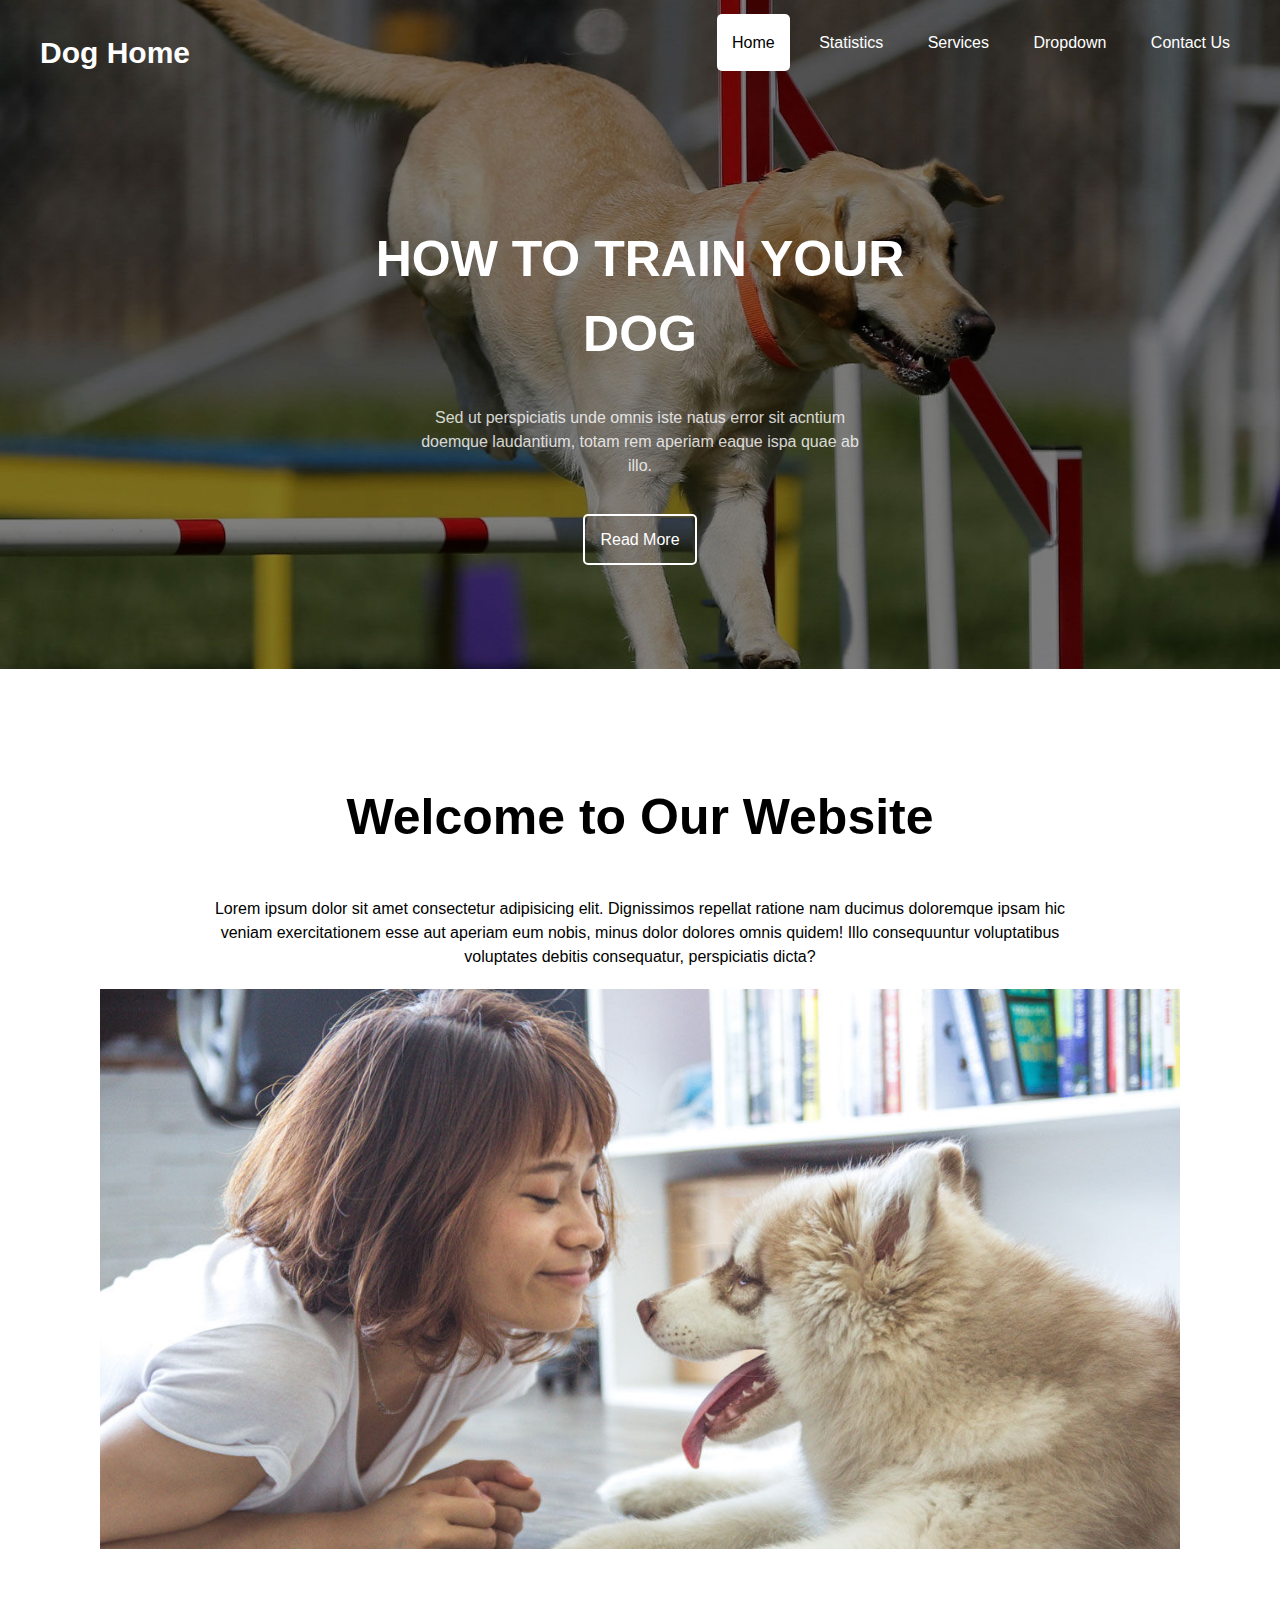
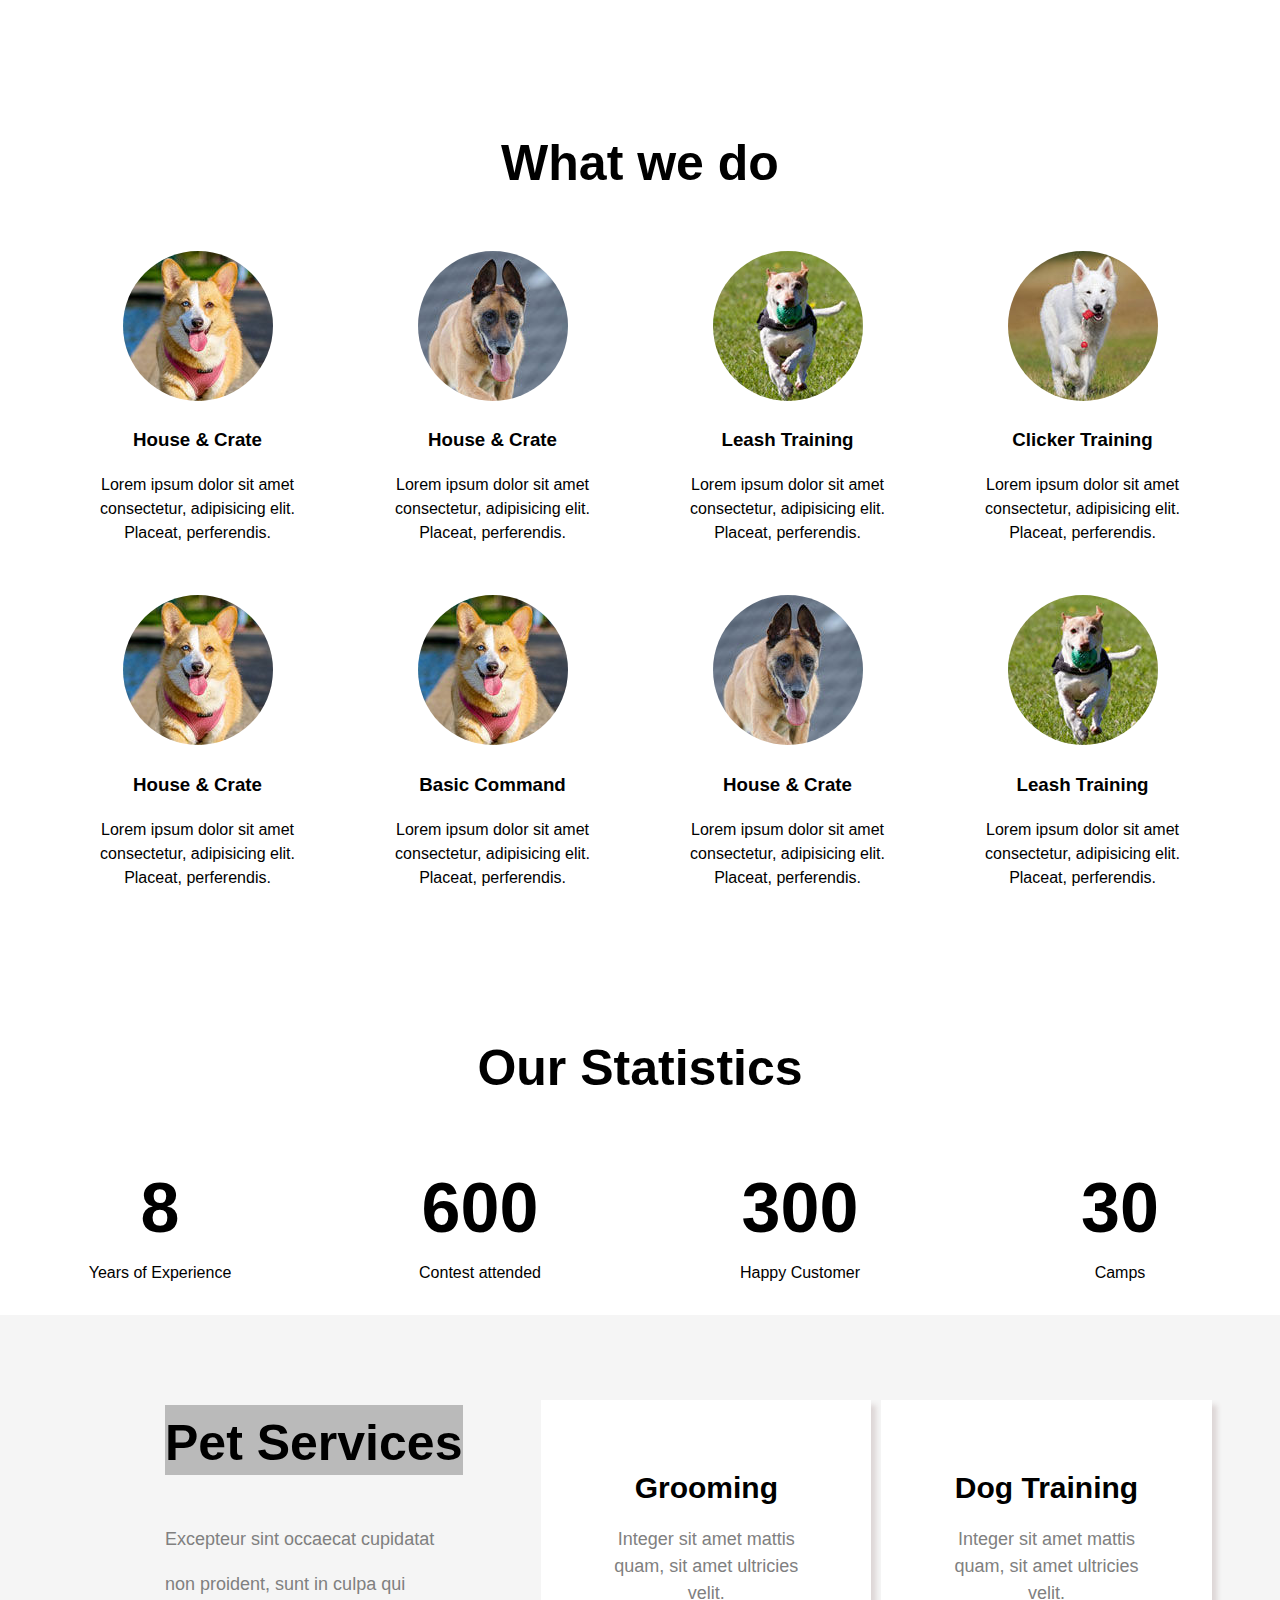
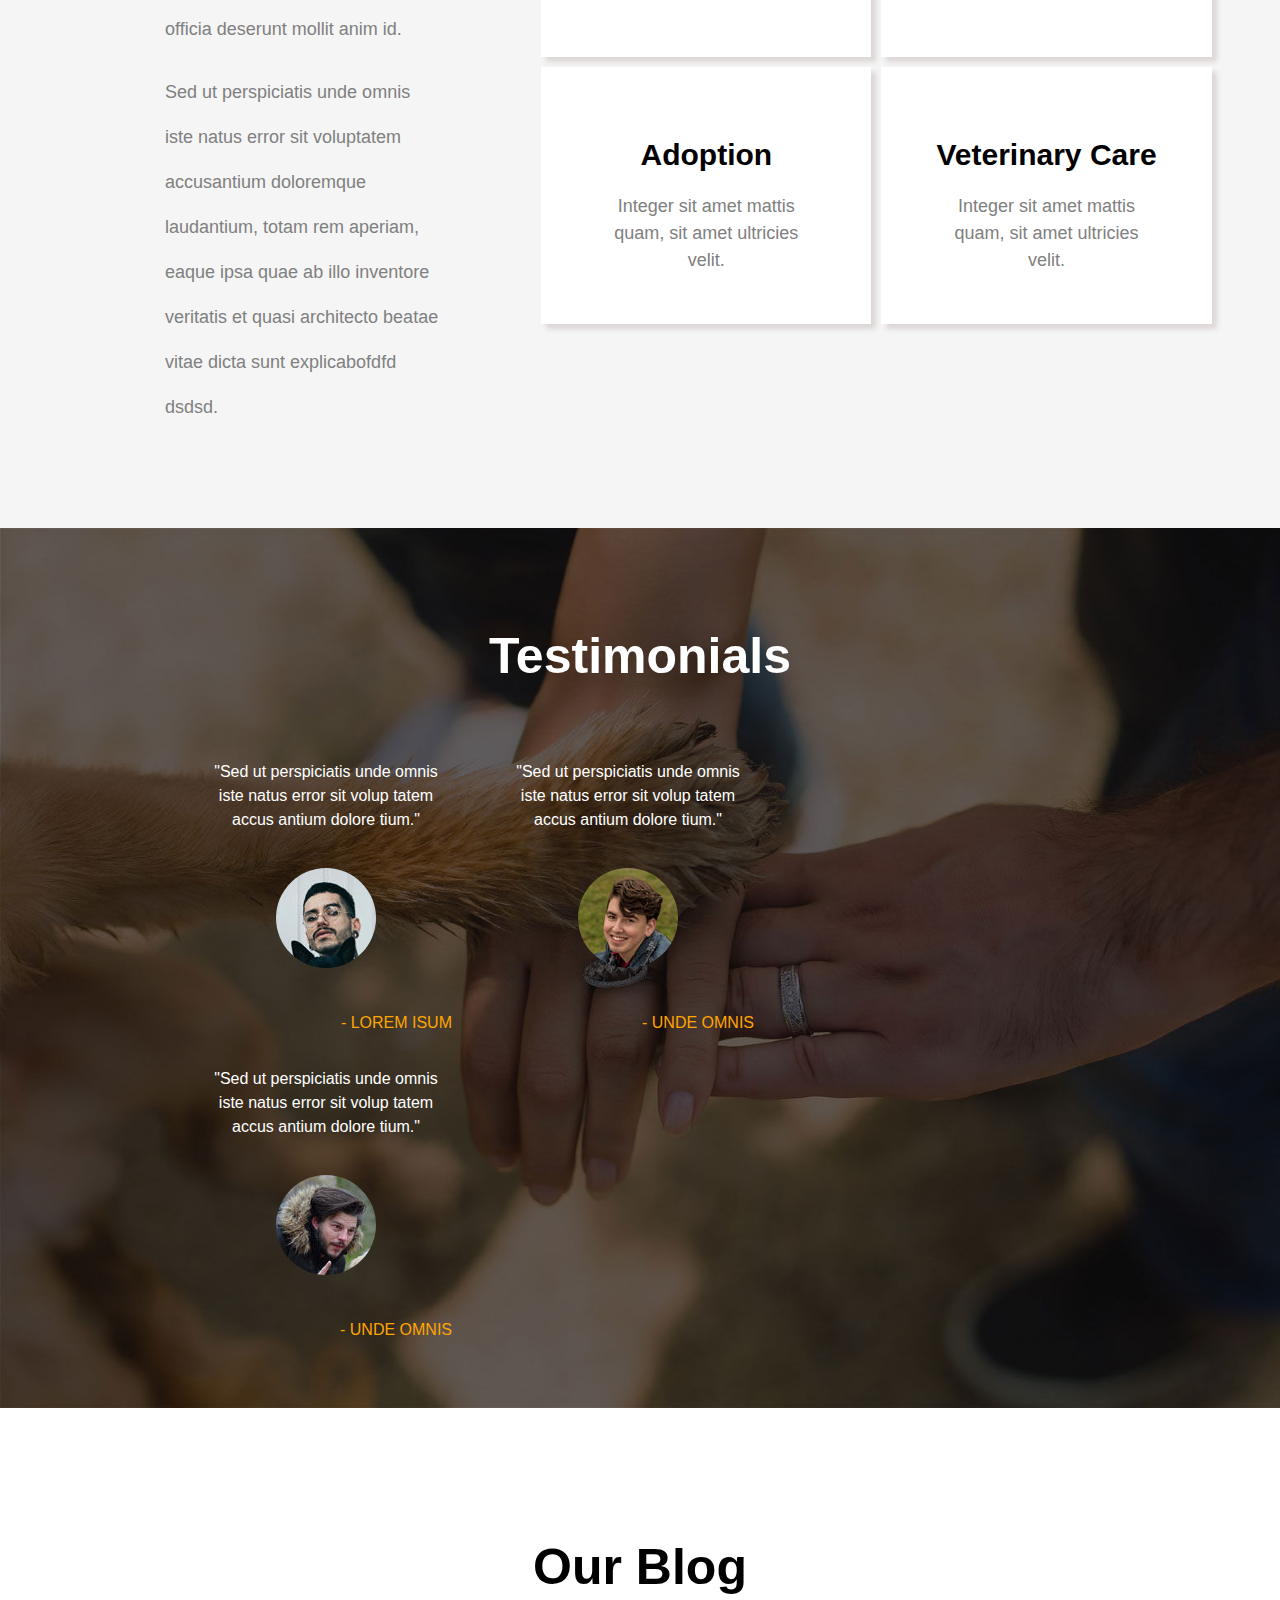
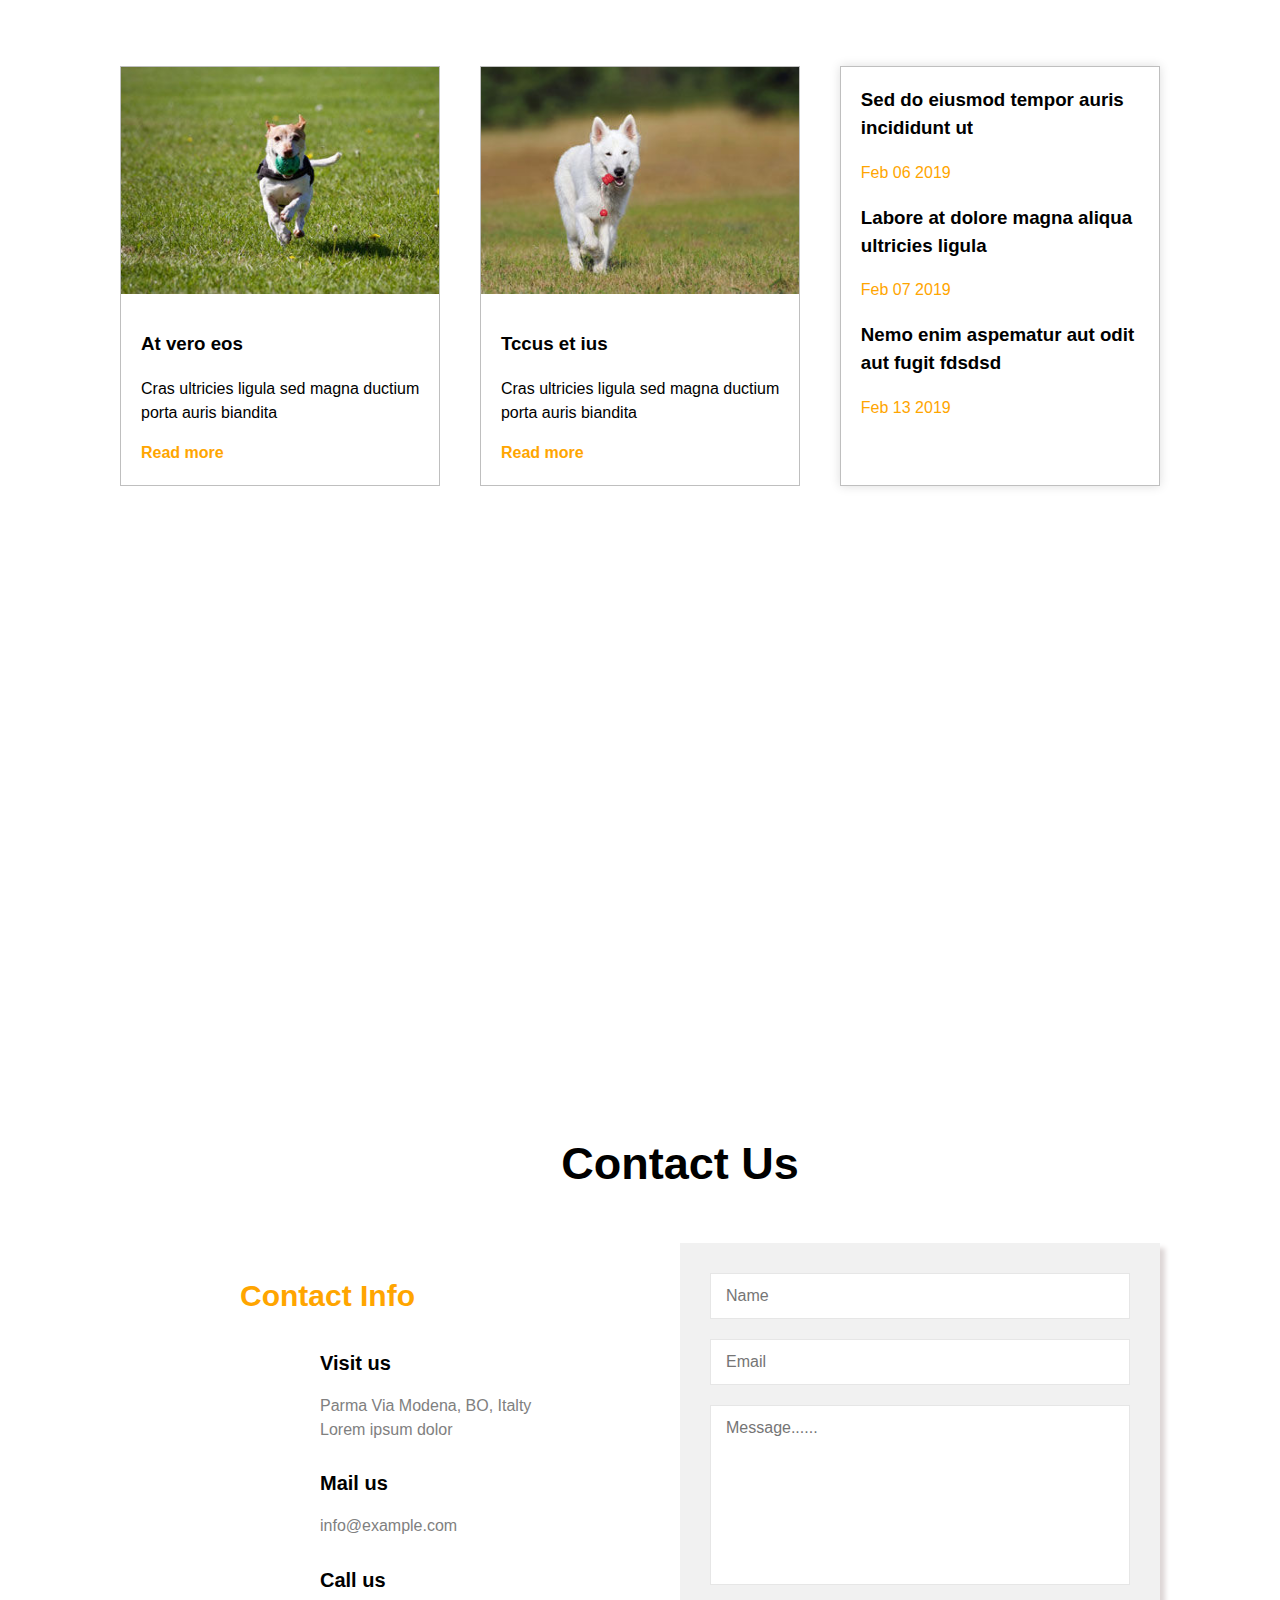
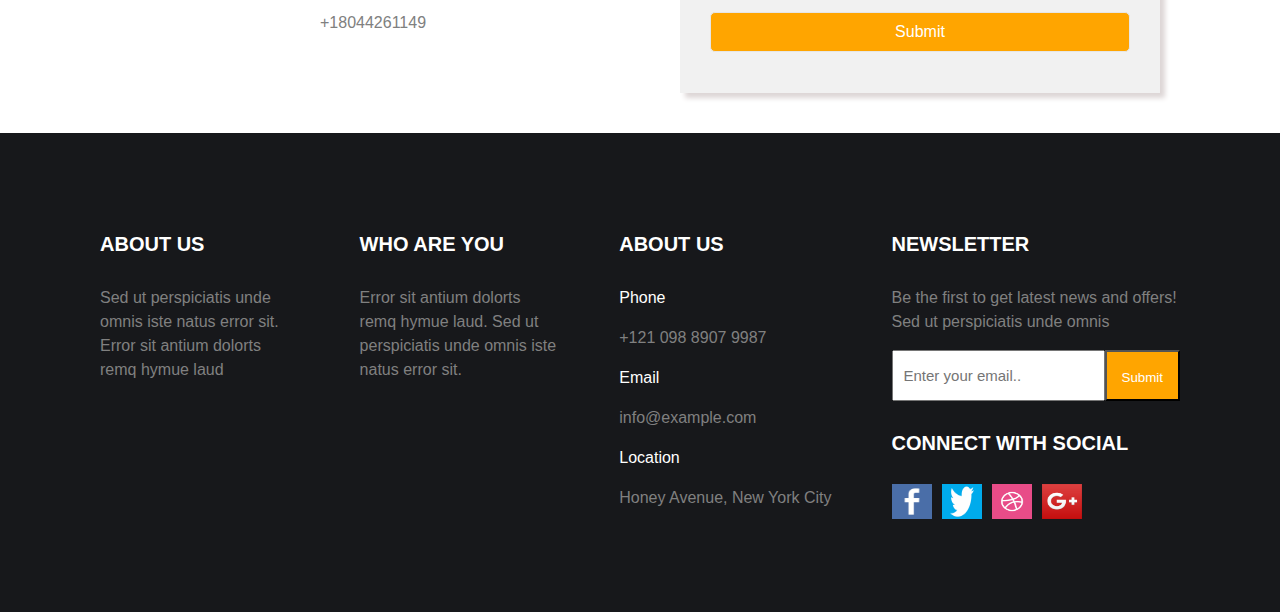
<file: index.html>
<!DOCTYPE html>
<html lang="en">

<head>
    <meta charset="UTF-8">
    <meta http-equiv="X-UA-Compatible" content="IE=edge">
    <meta name="viewport" content="width=device-width, initial-scale=1.0">
    <title>C05 - Doghomev2 - Vũ Thành Nhân</title>
    <link rel="stylesheet" href="style.css">
    <link rel="stylesheet" href="https://cdnjs.cloudflare.com/ajax/libs/font-awesome/5.12.0/css/all.min.css"
        integrity="sha512-c93ifPoTvMdEJH/rKIcBx//AL1znq9+4/RmMGafI/vnTFe/dKwnn1uoeszE2zJBQTS1Ck5CqSBE+34ng2PthJg=="
        crossorigin="anonymous" referrerpolicy="no-referrer" />
</head>

<body>
    <header>
        <div class="outside">
            <div class="navigation">
                <h3 id="logo">
                    Dog Home
                </h3>

                <div class="dropdown-menu">
                            <a href="" id="menu">Menu</a>
                    <!-- <div >
                    <button id="menu">Menu</button>
                </div> -->
                    <!-- <h1 href="" id="menu">Menu</h1> -->
                    <div class="dropdown-content-menu">
                        <ul class="nav">
                            <li>
                                <a href="" id="Home">Home</a>
                            </li>
                            <li>
                                <a href="#statistics">Statistics</a>
                            </li>
                            <li>
                                <a href="#services">Services</a>
                            </li>
                            <li class="dropdown">
                                <a href="" class="btn-dropdown">Dropdown
                                    <span class="fa fa-angle-down">
                                    </span>
                                </a>
                                <div class="dropdown-content">
                                    <a href="#our_blog">Blog</a>
                                    <a href="#what-we-do">What we do</a>
                                    <a href="#Testimonials">Testimonials</a>
                                </div>
                            </li>
                            <li>
                                <a href="#Contact-Us">Contact Us</a>
                            </li>
                    </div>
                    </ul>

                </div>
            </div>

            <div id="main-header">
                <h1>HOW TO TRAIN YOUR DOG</h1>
                <p class="word">
                    Sed ut perspiciatis unde omnis iste natus error sit acntium doemque laudantium, totam rem aperiam
                    eaque ispa quae ab illo.
                </p>
                <a href="" class="read_more">Read More</a>
            </div>

            <div id="label-list">
                <div class="dots"></div>
                <div class="dots"></div>
                <div class="dots"></div>
                <div class="dots"></div>
            </div>
        </div>
    </header>

    <section id="welcome">
        <h2>Welcome to Our Website</h2>
        <p>Lorem ipsum dolor sit amet
            consectetur adipisicing elit.
            Dignissimos repellat ratione nam
            ducimus doloremque ipsam hic
            veniam exercitationem esse
            aut aperiam eum nobis,
            minus dolor dolores omnis
            quidem! Illo consequuntur
            voluptatibus voluptates debitis
            consequatur, perspiciatis dicta?</p>
        <img src="./img/about2.jpg" alt="">
    </section>

    <section id="what-we-do">
        <h2>What we do</h2>
        <div class="container_wwd">
            <div class="item">
                <img src="img/wh3.jpg" alt="">
                <h3>House & Crate</h3>
                <p>Lorem ipsum dolor sit amet consectetur, adipisicing elit. Placeat, perferendis.</p>

            </div>
            <div class="item">
                <img src="img/wh1.jpg" alt="">
                <h3>House & Crate</h3>
                <p>Lorem ipsum dolor sit amet consectetur, adipisicing elit. Placeat, perferendis.</p>
            </div>
            <div class="item">
                <img src="img/wh2.jpg" alt="">
                <h3>Leash Training</h3>
                <p>Lorem ipsum dolor sit amet consectetur, adipisicing elit. Placeat, perferendis.</p>
            </div>
            <div class="item">
                <img src="img/wh4.jpg" alt="">
                <h3>Clicker Training</h3>
                <p>Lorem ipsum dolor sit amet consectetur, adipisicing elit. Placeat, perferendis.</p>
            </div>
            <div class="item">
                <img src="img/wh3.jpg" alt="">
                <h3>House & Crate</h3>
                <p>Lorem ipsum dolor sit amet consectetur, adipisicing elit. Placeat, perferendis.</p>
            </div>
            <div class="item">
                <img src="img/wh3.jpg" alt="">
                <h3>Basic Command</h3>
                <p>Lorem ipsum dolor sit amet consectetur, adipisicing elit. Placeat, perferendis.</p>
            </div>
            <div class="item">
                <img src="img/wh1.jpg" alt="">
                <h3>House & Crate</h3>
                <p>Lorem ipsum dolor sit amet consectetur, adipisicing elit. Placeat, perferendis.</p>
            </div>
            <div class="item">
                <img src="img/wh2.jpg" alt="">
                <h3>Leash Training</h3>
                <p>Lorem ipsum dolor sit amet consectetur, adipisicing elit. Placeat, perferendis.</p>
            </div>
        </div>
    </section>

    <section id="statistics">
        <h2>Our Statistics</h2>
        <div class="statistics_container">
            <div class="statistics_item">
                <h3>8</h3>
                <p> Years of Experience</p>
            </div>
            <div class="statistics_item">
                <h3>600</h3>
                <p> Contest attended</p>
            </div>
            <div class="statistics_item">
                <h3>300</h3>
                <p>Happy Customer</p>
            </div>
            <div class="statistics_item">
                <h3>30</h3>
                <p> Camps</p>
            </div>
        </div>
    </section>

    <section id="services">
        <div class="divwhole">
            <div id="div_left">
                <h2>Pet Services</h2>
                <p>Excepteur sint occaecat cupidatat non proident, sunt in culpa qui officia deserunt mollit anim id.
                </p>
                <p>Sed ut perspiciatis unde omnis iste natus error sit voluptatem accusantium doloremque laudantium,
                    totam rem aperiam, eaque ipsa quae ab illo inventore veritatis et quasi architecto beatae vitae
                    dicta sunt explicabofdfd dsdsd.</p>
            </div>
            <div id="div_right">
                <div class="items_service">
                    <i class="fas fa-expand-alt"></i>
                    <h3>
                        Grooming
                    </h3>
                    <p>Integer sit amet mattis quam, sit amet ultricies velit.</p>
                </div>
                <div class="items_service">
                    <i class="fab fa-github"></i>
                    <h3>
                        Dog Training
                    </h3>
                    <p>Integer sit amet mattis quam, sit amet ultricies velit.</p>
                </div>
                <div class="items_service">
                    <i class="far fa-heart"></i>
                    <h3>
                        Adoption
                    </h3>
                    <p>Integer sit amet mattis quam, sit amet ultricies velit.</p>
                </div>
                <div class="items_service">
                    <i class="fas fa-medkit"></i>
                    <h3>
                        Veterinary Care
                    </h3>
                    <p>Integer sit amet mattis quam, sit amet ultricies velit.</p>
                </div>
            </div>
        </div>
    </section>



    <section id="Testimonials">
        <h2>Testimonials</h2>
        <div class="Test_container">
            <div class="Test_item">
                <p>"Sed ut perspiciatis unde omnis iste natus error sit volup tatem accus antium dolore tium."</p>

                <img src="img/te1.jpg" alt="">
                <p class="Test_name">- LOREM ISUM</p>
            </div>
            <div class="Test_item">
                <p>"Sed ut perspiciatis unde omnis iste natus error sit volup tatem accus antium dolore tium."</p>
                <img src="img/te2.jpg" alt="">
                <p class="Test_name">- UNDE OMNIS</p>
            </div>

            <div class="Test_item">
                <p>"Sed ut perspiciatis unde omnis iste natus error sit volup tatem accus antium dolore tium."</p>
                <img src="img/te3.jpg" alt="">
                <p class="Test_name">- UNDE OMNIS</p>
            </div>
        </div>
    </section>

    <section id="our_blog">
        <h2>Our Blog</h2>
        <div id="our_blog_container">
            <div class="our_blog_item">
                <img src="img/b1.jpg" alt="">
                <div class="our_blog_item_para">

                    <a href="#" class="our_blog_title">
                        <h3>At vero eos</h3>
                    </a>
                    <p>Cras ultricies ligula sed magna ductium porta auris biandita</p>
                    <a href="" class="our_blog_readmore">Read more</a>
                </div>
            </div>
            <div class="our_blog_item">
                <img src="img/b2.jpg" alt="">
                <div class="our_blog_item_para">
                    <a href="#" class="our_blog_title">
                        <h3>Tccus et ius</h3>
                    </a>
                    <p>Cras ultricies ligula sed magna ductium porta auris biandita</p>
                    <a href="" class="our_blog_readmore">Read more</a>
                </div>
            </div>
            <div class="our_blog_item" id="our_blog_item3">
                <div>
                    <a href="#" class="our_blog_title">
                        <h3>Sed do eiusmod tempor auris incididunt ut</h3>
                    </a>
                    <p class="date">Feb 06 2019</p>
                </div>
                <div>
                    <a href="#" class="our_blog_title">
                        <h3>Labore at dolore magna aliqua ultricies ligula</h3>
                    </a>
                    <p class="date">Feb 07 2019</p>
                </div>
                <div>
                    <a href="#" class="our_blog_title">
                        <h3>Nemo enim aspematur aut odit aut fugit fdsdsd</h3>
                    </a>
                    <p class="date">Feb 13 2019</p>
                </div>
            </div>
        </div>

    </section>

    <section>
        <iframe
            src="https://www.google.com/maps/embed?pb=!1m18!1m12!1m3!1d3919.2687716919436!2d106.69725221400817!3d10.790714992311853!2m3!1f0!2f0!3f0!3m2!1i1024!2i768!4f13.1!3m3!1m2!1s0x317528ca98d8b63d%3A0x46785c174da36048!2zMjUgxJDGsOG7nW5nIE1haSBUaOG7iyBM4buxdSwgxJBhIEthbywgUXXhuq1uIDEsIFRow6BuaCBwaOG7kSBI4buTIENow60gTWluaCwgVmnhu4d0IE5hbQ!5e0!3m2!1svi!2s!4v1642529630226!5m2!1svi!2s"
            width="100%" height="450" style="border:0;" allowfullscreen="" loading="lazy"></iframe>
    </section>

    <section id="Contact-Us">
        <div class="Contact-Us-container">
            <div class="Contact-Us-item-1">
                <h2>Contact Us</h2>
            </div>
            <div class="Contact-Us-item-2">
                <h3>Contact Info</h3>
                <div>
                    <div class="Contact-Us-item-paragraph">
                        <i class="fas fa-home"></i>
                        <div>
                            <h4>Visit us</h4>
                            <p>Parma Via Modena, BO, Italty Lorem ipsum dolor</p>
                        </div>
                    </div>

                    <div class="Contact-Us-item-paragraph">
                        <i class="far fa-envelope"></i>
                        <div>
                            <h4>Mail us</h4>
                            <p>info@example.com</p>
                        </div>
                    </div>

                    <div class="Contact-Us-item-paragraph">
                        <i class="fas fa-phone-alt"></i>
                        <div>
                            <h4>Call us</h4>
                            <p>+18044261149</p>
                        </div>
                    </div>

                </div>
            </div>

            <div class="Contact-Us-item-3">
                <form action="post">
                    <div class="form-group">
                        <input type="text" placeholder="Name" class="box">
                    </div>
                    <div class="form-group">
                        <input type="email" class="box" placeholder="Email">
                    </div>
                    <div class="form-group">
                        <textarea name="" id="" placeholder="Message......" class="box"></textarea>
                    </div>
                    <button type="submit" id="Contact-Us-submit" class="box">
                        Submit
                    </button>
                </form>

            </div>
    </section>
</body>

<footer>
    <!-- <img src="imimg.png" alt=""> -->
    <div class="footer-item-1">
        <h4>ABOUT US</h4>
        <p>Sed ut perspiciatis unde omnis iste natus error sit. Error sit antium dolorts remq hymue laud</p>
    </div>
    <div class="footer-item-2" >
        <h4>WHO ARE YOU</h4>
        <p>
            Error sit antium dolorts remq hymue laud. Sed ut perspiciatis unde omnis iste natus error sit.
        </p>
    </div>
    <div class="footer-item-3">
        <h4>ABOUT US</h4>
        <p class="white">Phone</p>
        <p>+121 098 8907 9987</p>

        <p class="white">Email</p>
        <p>info@example.com</p>
        <p class="white">Location</p>
        <p>Honey Avenue, New York City</p>
    </div>
    <div class="footer-item-4">
        <h4>NEWSLETTER</h4>
        <p>Be the first to get latest news and offers!
            <br>
            Sed ut perspiciatis unde omnis
        </p>
        <form class="submit-place">
            <input type="email" class="footer-email" placeholder="Enter your email..">
            <button id="submit-button">Submit</button>
        </form>

        <h4 class="float_effected">CONNECT WITH SOCIAL</h4>
        <ul>
            <li>
                <a href="https://www.facebook.com/nhan.sieu.7902/">
                    <img src="social_media_icon/768px-Facebook-icon-1.png" alt="Facebook of doghome Website">
                </a>
            </li>
            <li>
                <a href="https://twitter.com/?lang=vi">
                    <img src="social_media_icon/twitter-bird-white-on-blue-1280x720.png"
                        alt="Twitter of Doghome Website">
                </a>
            </li>
            <li>
                <a href="https://dribbble.com/">
                    <img src="social_media_icon/dribbble+high+quality+media+social+social+media+square+icon-1320192614858495294.png"
                        alt="Dribble of Doghome Website">
                </a>
            </li>
            <li>
                <a href="https://www.google.com.vn/">
                    <img src="social_media_icon/1300116_google plus_google+_google_social_social icon_icon.png"
                        alt="Google+ of Doghome Website">
                </a>
            </li>
        </ul>
    </div>
</footer>

</html>
</file>
<file: style.css>
* {
    box-sizing: border-box;
}
body {
    margin: 0;
    font-family: 'Nunito Sans', sans-serif;
    line-height: 1.5;
}
a {
    text-decoration: none;
}
#welcome {
    /* border: 2px solid orange; */
    padding: 70px 100px;
}

#welcome h2 {
    /* height: auto; */
    text-align: center;
    font-size: 50px;
    /* margin-bottom: 100px; */
    /* background-color: black; */
}

#welcome p {
    width: 80%; 
    /* height: 50px; */
    /* background-color: gray; */
    margin: 20px auto;
    text-align: center;
}
#welcome img {
    width: 100%;
}

/* Hãy xem background, height nhiều zô, có khi sẽ auto, 100% */


#what-we-do {
    /* border: 2px solid orange; */
    /* width: auto; */
    padding: 50px;
    display: inline-block;
}

#what-we-do h2 {
    /* background-color: black; */
    text-align: center;
    font-size: 50px;
    margin: 50px;
}


.container_wwd{
    display: flex;
    flex-wrap: wrap;
    text-align: center;
    margin: auto;
}

/* .container_wwd h3 {
    background-color: gray;
} */

.container_wwd p {
    /* background-color: gray; */
    width: 80%;
    text-align: center;
    margin: auto auto 50px auto;
}





.item {
    /* border: 2px solid red; */
    width: 25%;
    /* background-color: gray; */
}

.item img{
    border-radius: 50%;
    /* width: 100px; */
}

@media only screen and (max-width: 992px) {
    .item {
        width: 50%;
    }
}

@media only screen and (max-width: 576px) {
    .item {
        width: 100%;
    }
}

header {
    /* height: 750px; */
    background-image: url(img/1.jpg);
    background-size: cover;
    background-position: center;
    background-repeat: no-repeat;
    /* position: relative; */
    /* border: 2px solid orange; */
    /* display: flex; */
    /* align-items: center; */
    /* justify-content: center; */
    /* flex-direction: column; */
}

.navigation {
    display: flex;
    justify-content: space-between;
    width: 100%;
    /* background-color: black; */
}

#logo {
    color: white;
    margin-left: 40px;
    /* background-color: white; */
    font-size: 30px;
}

#menu {
    display: none;
}

.nav{
    /* background-color: white; */
    margin-right: 30px;
    padding-top: 10px;
    text-align: center;
}

.nav li {
    display: inline-block;
    /* background-color: whitesmoke; */
    padding: 5px;
}

.nav a {
    text-decoration: none;
    padding: 20px 15px;
    color: white;
}

#Home {
    background-color: white;
    color: black;
    padding: 20px 15px;
    border-radius: 5px;
}
.nav a:hover {
    background-color: white;
    color: black;
    border-radius: 5px;
}

/* .arrow_down {
    border: solid white;
    border-width: 0 2px 2px 0;
    display: inline-block;
    padding: 3px;
    margin-bottom: 3px;
    transform: rotate(45deg);
    -webkit-transform: rotate(45deg);
} */
.dropdown {
    position: relative;
    display: inline-block;
}


.dropdown-content {
    display: none;
    position: absolute;
    top: 135%;
    background-color: black;
    /* min-width: 160px; */
    /* box-shadow: 0px 8px 16px 0px rgba(0,0,0,0.2); */
    /* z-index: -1; */
}

.dropdown-content a {
    color: white;
    /* padding: 12px 16px; */
    text-decoration: none;
    padding:  15px;
    /* padding-left: 0px; */
    display: block;
    text-align: left;
  }
  
  
  .dropdown:hover .dropdown-content {display: block;}

#main-header {
    /* background-color: white; */
    color: white;
    text-align: center;
    width: 50%;
    margin: 117px auto;
}

#main-header h1 {
    font-size: 50px;
}

.word {
    /* background-color: red; */
    width: 70%;
    opacity: 0.8;
    margin: auto auto 50px auto;
}

.read_more {
    width: 100px;
    height: 50px;
    padding: 15px;
    border: 2px solid white;
    margin: auto; 
    border-radius: 5px;
    text-decoration: none;
    color: white;
}

.read_more:hover {
    background-color: white;
    color: black;
}

#label-list{
    display: flex;
    margin: 0 auto;
    justify-content: center;
    /* background-color: white; */
};

.dots {
    height: 10px;
    width: 10px;
    border-radius: 50%;
    margin: 10px;
    margin-bottom: 40px;
    background-color: white;
    opacity: 0.5;
    cursor: pointer;
};

@media only screen and (max-width: 992px) {
    #logo{
        font-size: 50px;
    }
    .nav {
        display: none;
    }

    #main-header h1 {
        font-size: 35px;
    }
    #main-header {
        /* background-color: white; */
        color: white;
        /* text-align: center; */
        margin: 5 auto 0 auto;
    }

    .word {
        /* background-color: red; */
        opacity: 0.8;
        width: 88%;
    }
    #menu {
        display: inline-block;
        padding: 20px 15px;
        font-size: 16px;
        border-radius: 5px;
        cursor: pointer;
        background-color: white;
        list-style-type: none;
        color: black;
        font-size: 25px;
        margin-top: 40px;
        margin-right: 50px;
    }

    .dropdown-menu:hover .dropdown-content-menu {display: block;}
};

@media only screen and (max-width: 576px) {
    #logo{
        font-size: 50px;
    }
    .nav {
        display: none;
    }

    #main-header h1 {
        font-size: 10px;
    }
    #main-header {
        /* background-color: white; */
        color: white;
        /* text-align: center; */
        margin: 5 auto 0 auto;
    }

    .word {
        /* background-color: red; */
        opacity: 0.8;
        width: 142%;
        margin-left: -60px;
    }
    #menu {
        display: inline-block;
        padding: 20px 15px;
        font-size: 16px;
        border-radius: 5px;
        cursor: pointer;
        background-color: white;
        list-style-type: none;
        color: black;
        font-size: 25px;
        margin-top: 40px;
        margin-right: 50px;
    }
};



#statistics {
    background-image: url(img/bg.jpg);
    background-size: cover;
    background-position: top;
    background-repeat: no-repeat;
    padding: 50px 25px;
    color: white;
}

#statistics h2 {
    text-align: center;
    font-size: 50px;
    margin-bottom: 50px;
}
.statistics_container {
    display: flex;
    flex-wrap: wrap;
    /* background-color: tomato; */
}

.statistics_container h3 {
    /* margin-bottom: 10px; */
    margin: 0;
    font-size: 70px;
}

.statistics_container p {
    margin: 0;
}

.statistics_item {
    /* background-color: black; */
    /* border: 2px solid violet; */
    width: 25%;
    text-align: center;
    margin-bottom: 30px;
}

@media only screen and (max-width: 992px) {
    .statistics_item {
        width: 50%;
    }
}


@media only screen and (max-width: 576px) {
    .statistics_item {
        width: 100%;
    }
}

#services{
    /* height: 700px; */
    padding: 70px 0px 70px 155px;
    /* border: 2px solid violet; */
    background-color: whitesmoke;
}

.divwhole {
    display: flex;
}

.divwhole > div{
    padding: 10px;
    /* margin: 10px; */
    line-height: 100%;
    text-align: center;
}



#div_left{
    /* background-color: skyblue; */
    /* flex-grow: 4; */
    width: 33%;
    text-align: left;
    padding-right: 85px;
}

#div_left h2 {
    font-size: 50px;
    margin-top: 10px;
    background-color: rgba(128, 128, 128, 0.5);
    height: 70px;
    width: 298px;
    padding: 30px 0;
}

#services #div_left p {
    line-height: 2.5;
}

#services p {
    font-size: 18px;
    color: gray;
    line-height: 150%;
}

#div_right{
    /* border: 2px solid saddlebrown; */
    /* background-color: rgb(14, 83, 44); */
    height: 100%;
    /* flex-grow: 6; */
    width: 70%;
    display: flex;
    flex-wrap: wrap;
}

.items_service{
    width: 45%;
    /* padding: 10px; */
    background: white;
    border: 7px;
    box-shadow: 5px 5px 5px rgb(221, 214, 214);
    margin: 5px;
    padding: 50px;
}

#services .items_service:hover {
    /* color: white; */
    background-color: orange;
}

#services .items_service:hover i {
    color: white;
}

#services .items_service:hover p {
    color: white;
}





.items_service > i {
    margin: 20px auto;
    font-size: 50px;
    color: orange;
    /* margin: 30px; */
}

.items_service > h3 {
    margin: 30px auto;
    font-size: 30px;
}

.items_service > p {
    margin: auto 20px;
}


@media only screen and (max-width: 992px) {
    #services{
        padding: 0;
    }
    
    #div_left{
        padding-right: 0;
    }
    #div_right{
        width: 70%;
    }
    
    .items_service{
        width: 48%;
        padding: 0px;
        padding-bottom: 20px;
    }
}

@media only screen and (max-width: 576px) {
    .divwhole {
        display: block;
    }
    #div_left{
        width: 100%;
    }
    #div_right{
        width: 100%;
    }
    
    .items_service{
        width: 100%;
    }
}


#Testimonials{
    width: 100%;
    background-image: url(img/bg.jpg);
    background-repeat: no-repeat;
    background-size: cover;
    margin: 0;
    padding: 50px 100px;
}

#Testimonials h2 {
    text-align: center;
    color: white;
    font-size: 50px;
}

#Testimonials img {
    margin: 20px;
    border-radius: 50%;
}

.Test_container {
    overflow: auto;
    margin: 50px 80px auto 100px;
    text-align: center;
}
.Test_item {
    float: left;
    width: 28%;
    margin-right: 50px;
    color: white;
}

.Test_name{
    color: orange;
    text-align: right ;
}

@media only screen and (max-width: 992px) {
    .Test_container {
        margin: 0;
    }
    .Test_item {
        width: 25%;
    }
}


@media only screen and (max-width: 576px) {
    .Test_item {
        width: 100%;
    }

    .Test_item p {
        font-size: 22px;
    }
    .Test_name {
        text-align: center;
        margin-left: 155px;
    }
}




#our_blog {
    padding: 80px 100px;
}

#our_blog > h2 {
    text-align: center;
    font-size: 50px;
}


#our_blog_container {
    display: flex;
}

.our_blog_item {
    margin: 20px;
    width: 30%;
    border: 1px ridge rgba(128, 128, 128, 0.5)
}

.our_blog_item img {
    width: 100%;
    margin-bottom: 10px;
}
.our_blog_readmore {
    text-decoration: none;
    color: orange;
    font-weight: bold;
}

.our_blog_title {
    color: black;
    text-decoration: none;
    font-weight: 400;
    transition: all 0.4s;
}

.our_blog_title:hover {
    color: orange;
}
.date {
    color: orange;
}

#our_blog_item3 {
    padding-left: 20px;
    box-shadow: 0 0 10px rgb(221, 221, 221)
}

.our_blog_item_para {
    margin: auto 5px 20px 20px;
}

@media only screen and (max-width: 992px) {
    #our_blog {
        padding: 0;
    }
}


@media only screen and (max-width: 576px) {
    #our_blog_container {
        display: block;
    }

    .our_blog_item {
        width: 100%;
    }
}

#Contact-Us {
    padding: 50px 200px 40px;
    /* background-color: gray; */
}

.Contact-Us-container {
    display: grid;
    grid-template-columns: auto;
    grid-template-rows: repeat(4,150px);
    /* border: 5px solid rgb(221, 214, 214); */
    column-gap: 120px;
}

.Contact-Us-item-1 {
    grid-column: 1/10;
    /* background-color: salmon; */
    /* place-self: center; */
    font-size: 30px;
    margin: 0 auto;
    text-align: center;
}


.Contact-Us-item-2 {
    grid-area: 2/1/5/5;
    margin-left: 40px;
    /* background-color: seagreen; */
}


.Contact-Us-item-2 h3 {
    font-size: 30px;
    color: orange;
}


.Contact-Us-item-paragraph i {
    font-size: 30px;
    float: left;
    width: 80px;
    height: 90px;
    margin-top: 5px;
}

.Contact-Us-item-paragraph h4 {
    font-size: 20px;
    margin-bottom: 0;
}


.Contact-Us-item-paragraph p {
    color: gray;
}


.Contact-Us-item-3 {
    /* grid-area: 5/2/7/5; */
    grid-column-start: 5;
    grid-column-end: span 5;
    grid-row-start: 2;
    grid-row-end: span 3;
    background-color: #f1f1f1;
    padding: 30px;
    box-shadow: 5px 5px 5px rgb(221, 214, 214);
}


.Contact-Us-item-3 div {
    width: 300px;
}

.box{
    padding: 10px 15px;
    line-height: 28px;
    margin-bottom: 20px;
    font: inherit;
    width: 140%;
    outline: none;
    border: 1px solid #e6e6e6
}

.Contact-Us-item-3 textarea {
    padding: 10px 15px;
    font: inherit;
    width: 140%;
    min-height: 180px;
    resize: none;
    /* line-height: 28px; */
    /* margin-bottom: 10px; */
}


#Contact-Us-submit{
    background-color: orange;
    text-align: center;
    width: 100%;
    height: 40px;
    padding: 5px 10px;
    border-radius:  5px;
    display: inline-block;
    text-decoration: none;
    color: white;
    cursor: pointer;
}

@media only screen and (max-width: 992px) {
    #Contact-Us {
        padding: 0 0 40px;;
    }

    .Contact-Us-item-3 {
        /* grid-area: 5/2/7/5; */
        grid-column-start: 5;
        grid-column-end: span 4;
    }

    .box {
        width: 100%;
    }

    .Contact-Us-item-3 textarea {
        width: 100%;
    }

}


@media only screen and (max-width: 576px) {
    .Contact-Us-container {
        grid-template-rows: repeat(4,140px);
        column-gap: 0px;
    }
    
    .Contact-Us-item-1 {
        grid-column: 1/7;
    }
    
    .Contact-Us-item-2 {
        grid-area: 2/1/5/1;
    }

    .Contact-Us-item-3 {
        grid-column-start: 1;
        grid-column-end: span 1;
        grid-row-start: 5;
        grid-row-end: span 3;
        margin-left: 35px;
    }

    .box {
        width: 100%;
    }

    .Contact-Us-item-3 textarea {
        width: 100%;
    }
}


footer {
    background-color: #17181b;
    width: 100%;
    padding: 70px 100px;
    color: gray;
    display: grid;
    grid-template-columns: auto auto auto auto;
    grid-template-rows: auto;
    column-gap: 60px;
}

footer h4{
    color: white;
    font-size: 20px;
}

.white{
    color: white;
}

.submit-place{
    display: flex;
}

/* .float_effected {
    position: relative;
} 
Tại sao khi dùng float, không thể tách h4 Connect with social ra khỏi đc, bị dính margin top???*/
.footer-email{
    padding: 15px 0 15px 10px;
    font-size: 15px;
    /* float: left; */
}

#submit-button{
    padding: 15px 15px 12px;
    background-color: orange;
    color: white;
    text-decoration: none;
    cursor: pointer;
    /* float: left; */
}

footer ul {
    overflow: auto;
    list-style: none;
    padding: 0;
}

footer li {
    float: left;
}

footer img {
    width: 40px;
    height: 35px;
    margin-right: 10px;
}



@media only screen and (max-width: 992px) {
    footer {
        background-color: #17181b;
        width: 100%;
        padding: 50px 30px;
        column-gap: 10px;
    }

}


@media only screen and (max-width: 576px) {
    .footer-item-1 {
        grid-area: 1/1/2/2 ;
    }

    .footer-item-4 {
        grid-row: 3/4;
    }

    footer {
        grid-template-columns: 50% 50%;
        grid-template-rows: auto auto auto;
    }
}
</file>
